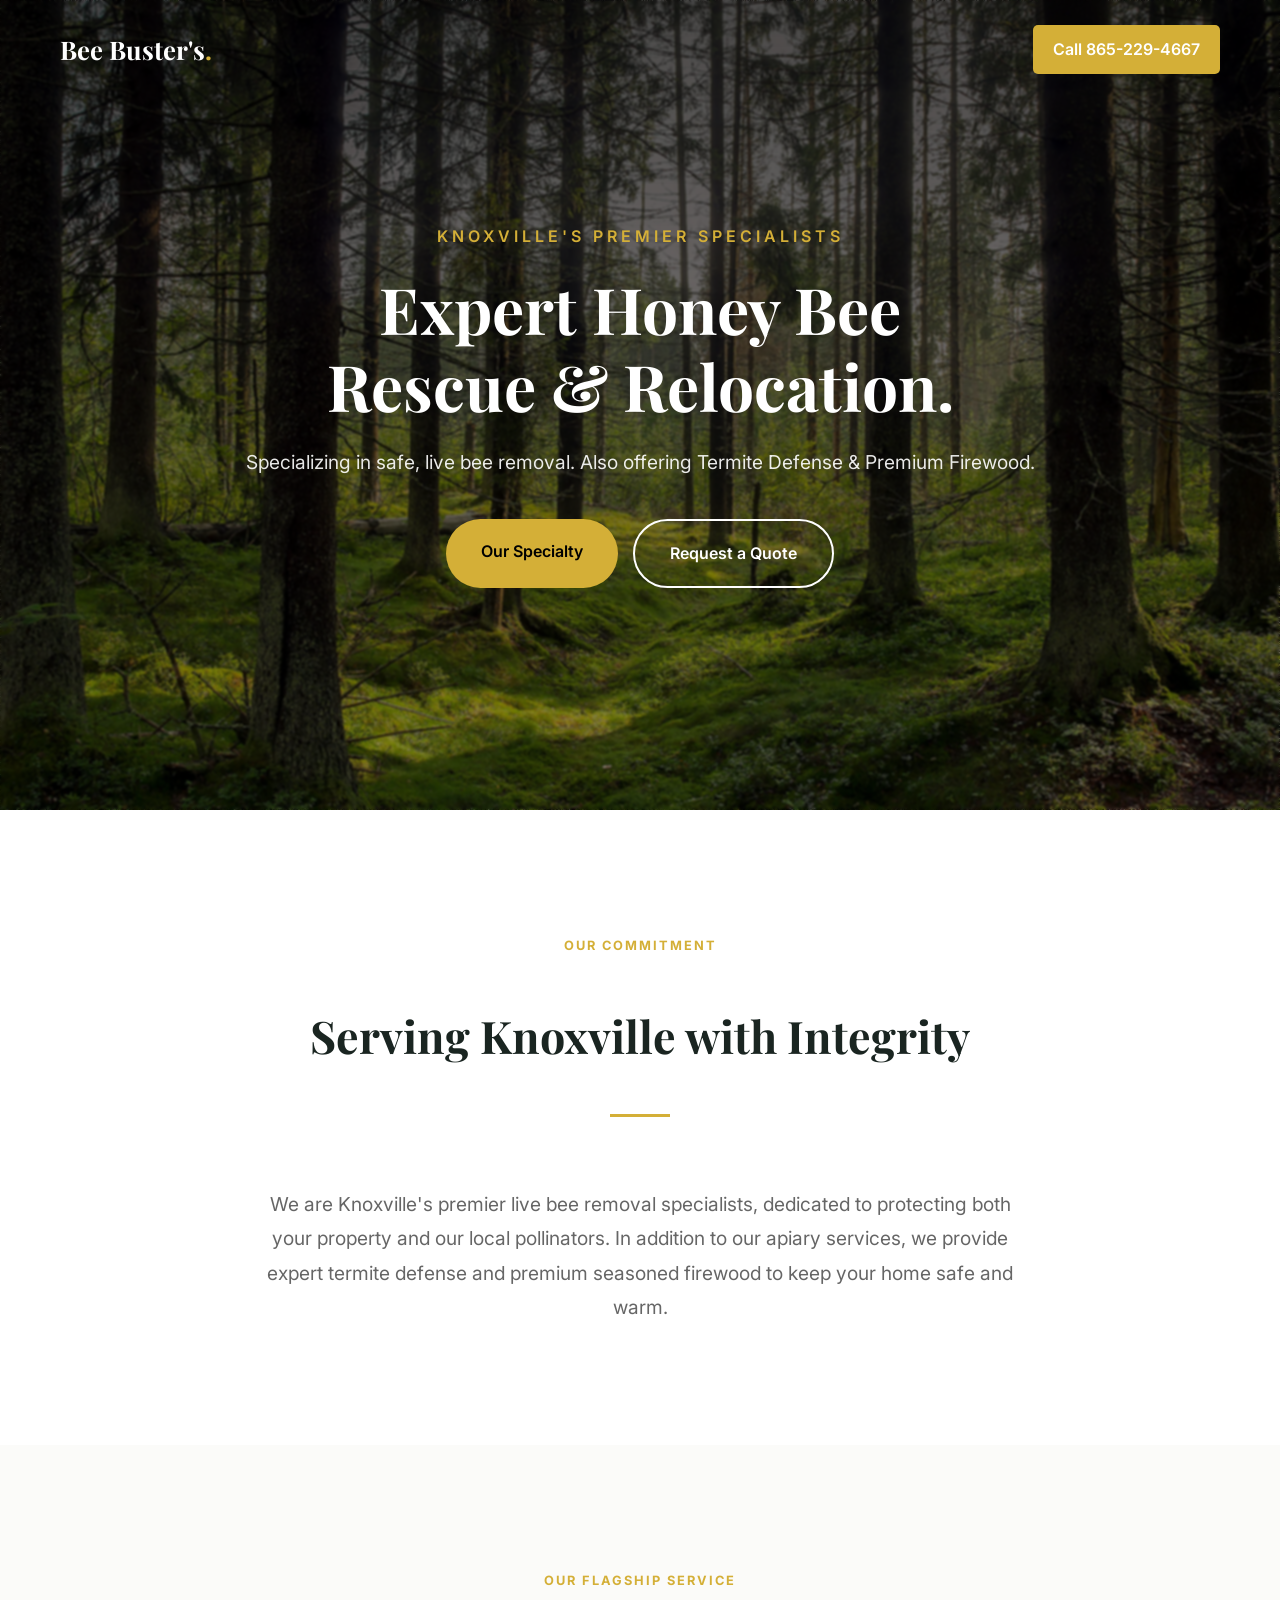
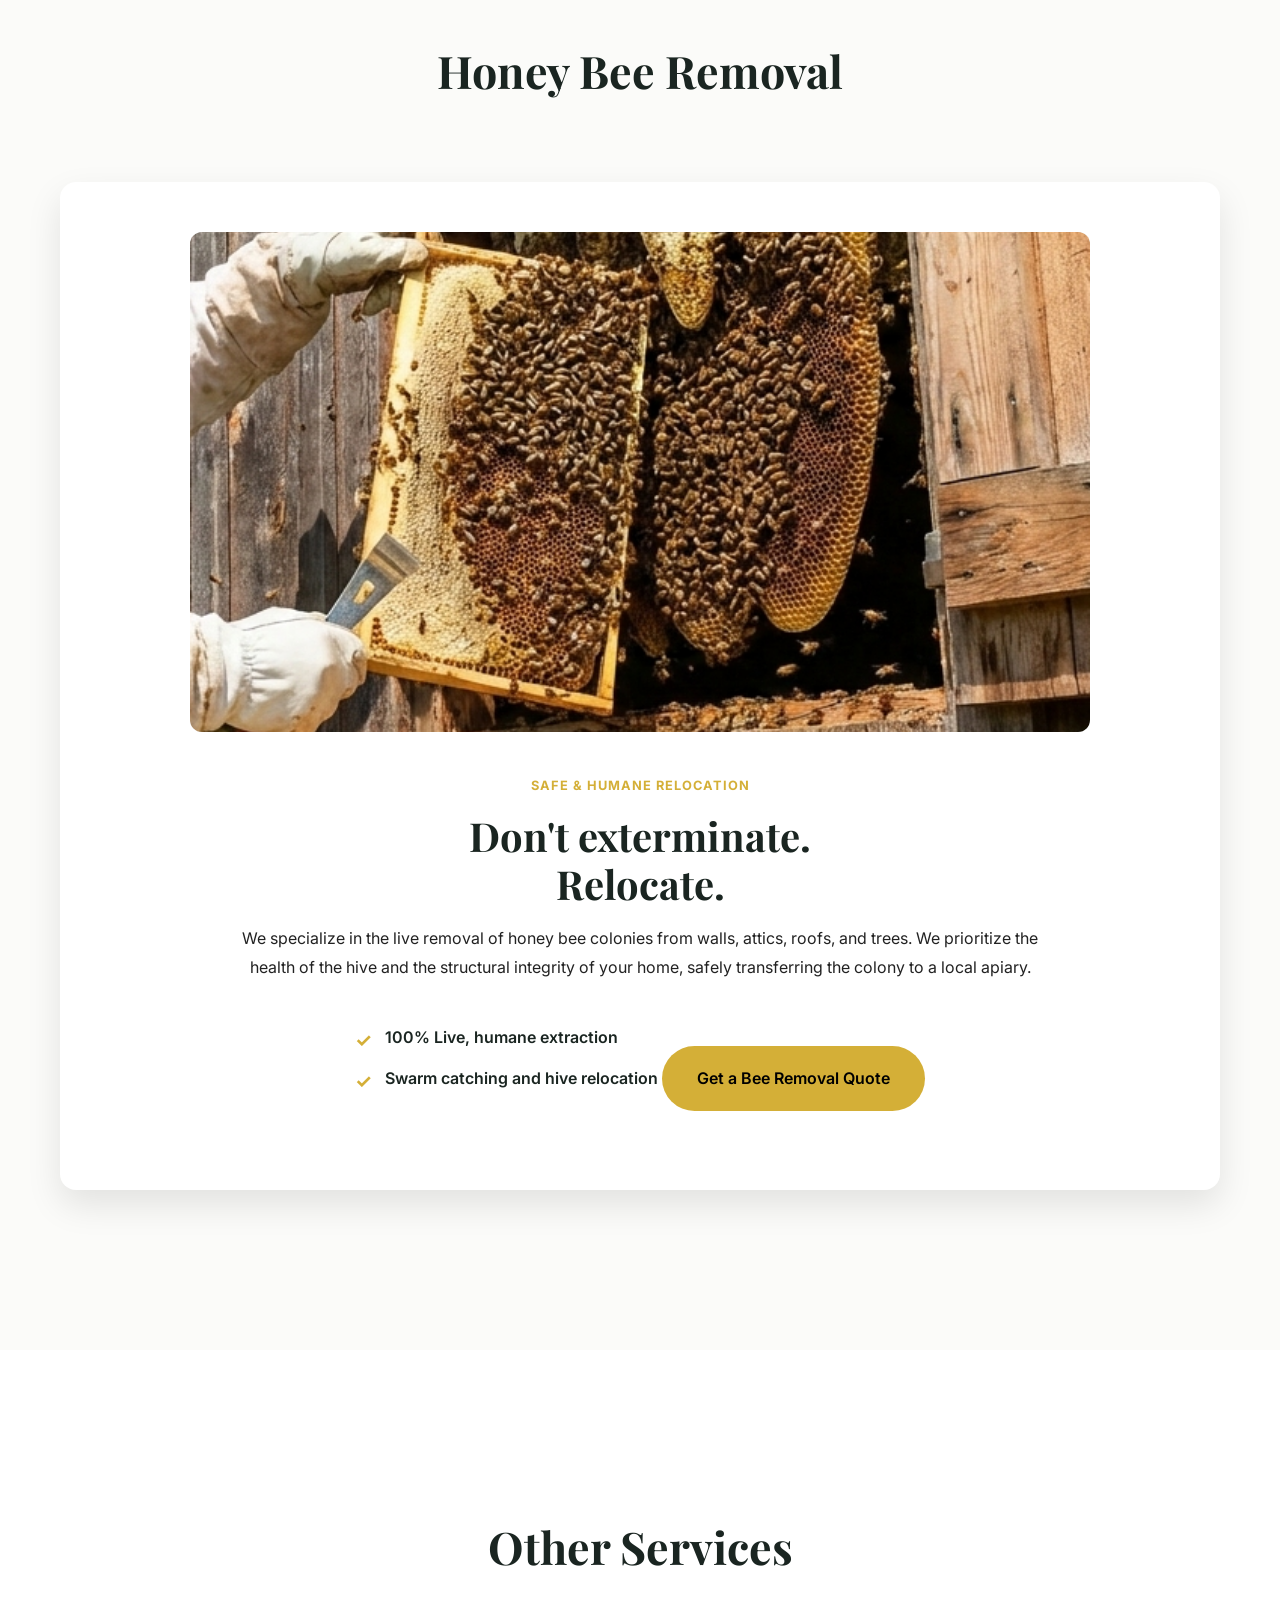
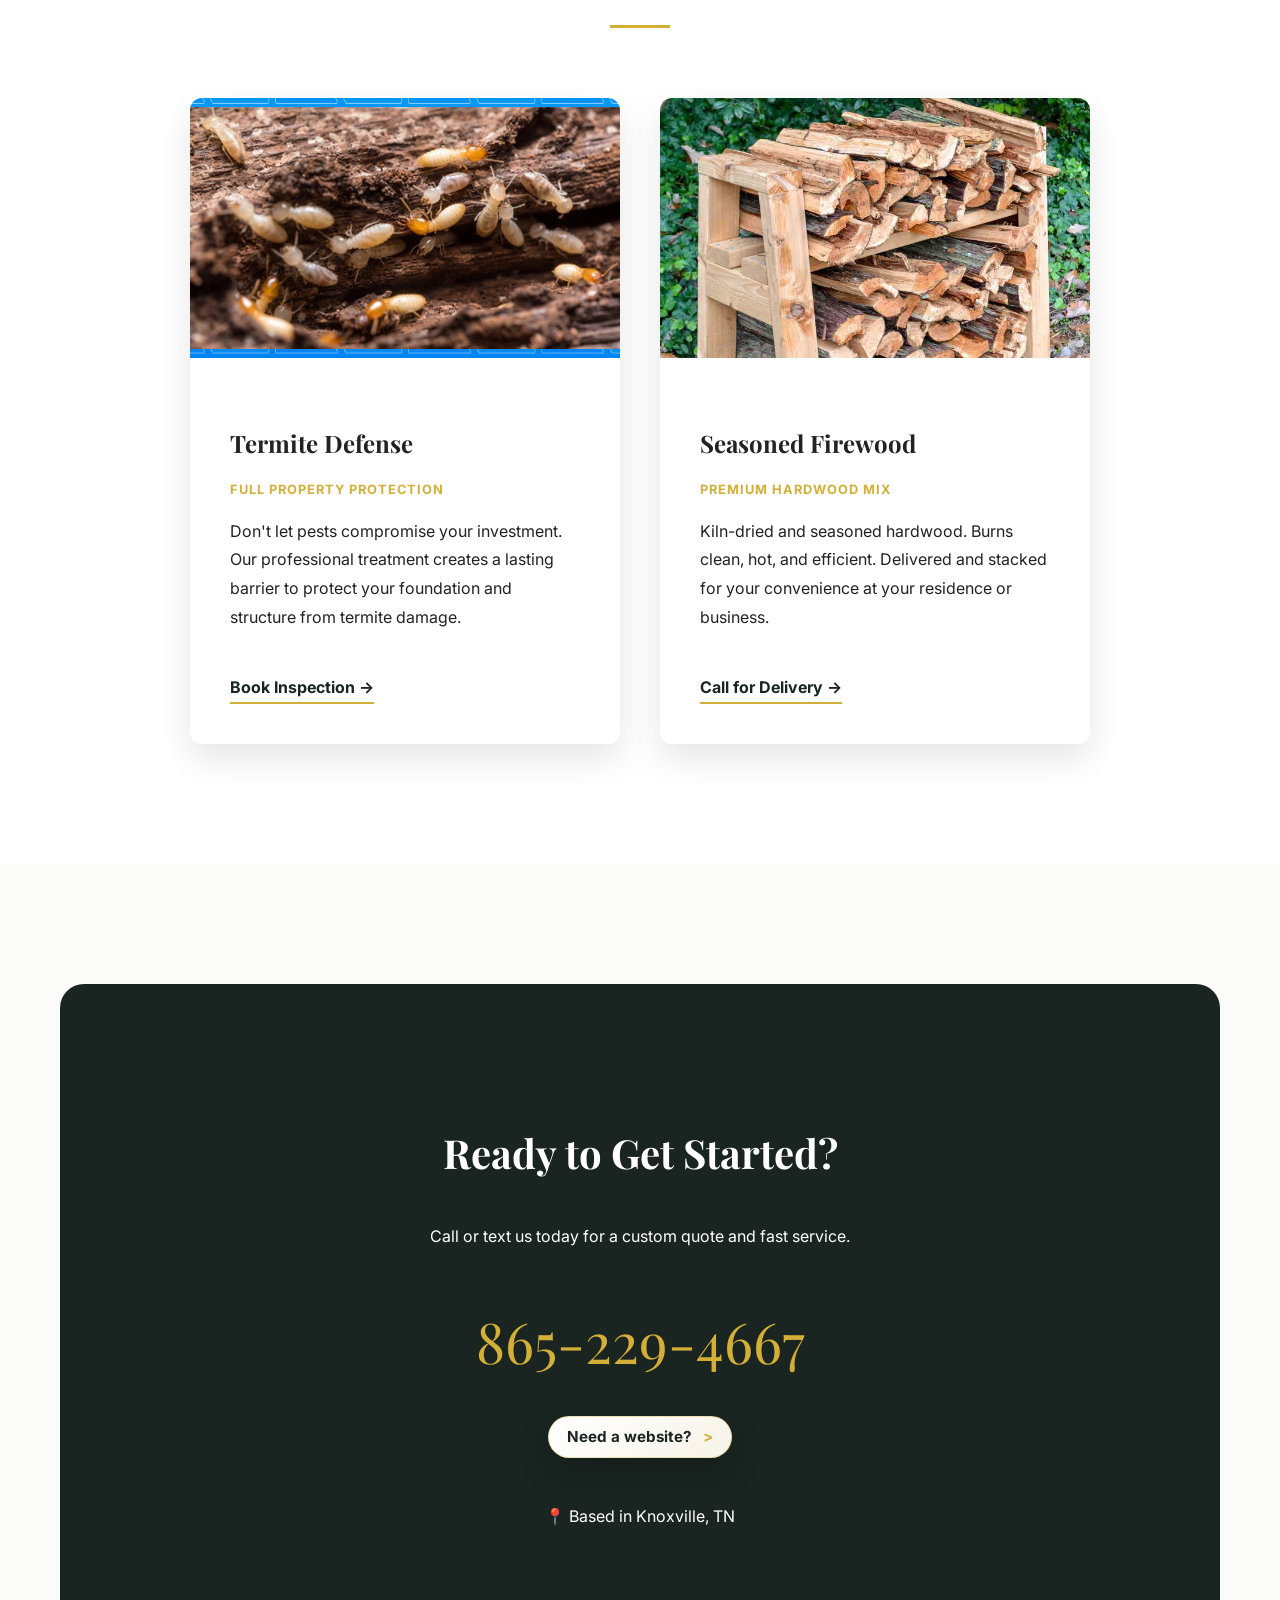
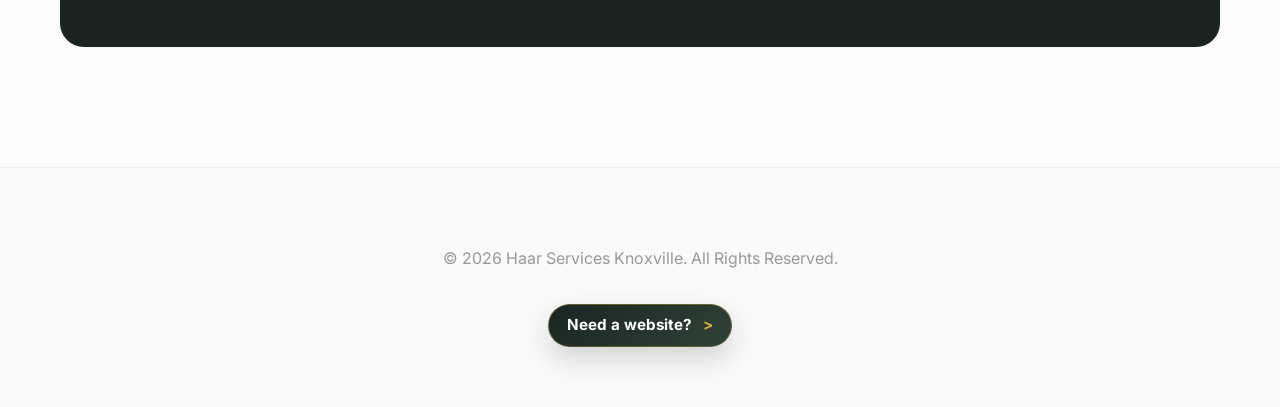
<file: index.html>
<!DOCTYPE html>
<html lang="en">
<head>
    <meta charset="UTF-8">
    <meta name="viewport" content="width=device-width, initial-scale=1.0">
    <script async src="https://pagead2.googlesyndication.com/pagead/js/adsbygoogle.js?client=ca-pub-1823343886488901"
        crossorigin="anonymous"></script>
    <title>Bee Buster's | Expert Honey Bee Removal</title>
    <link rel="stylesheet" href="style.css">
    <link rel="preconnect" href="https://fonts.googleapis.com">
    <link rel="preconnect" href="https://fonts.gstatic.com" crossorigin>
    <link href="https://fonts.googleapis.com/css2?family=Inter:wght@300;400;600&family=Playfair+Display:wght@700&display=swap" rel="stylesheet">
</head>
<body>

<nav class="navbar" id="navbar">
    <div class="nav-container">
        <a href="#" class="logo">Bee Buster's<span class="accent">.</span></a>
        <a href="tel:8652294667" class="nav-btn">Call 865-229-4667</a>
    </div>
</nav>

<header class="hero">
    <div class="hero-overlay"></div>
    <div class="hero-content fade-in">
        <span class="hero-subtitle">Knoxville's Premier Specialists</span>
        <h1>Expert Honey Bee<br>Rescue & Relocation.</h1>
        <p>Specializing in safe, live bee removal. Also offering Termite Defense & Premium Firewood.</p>
        <div class="hero-buttons">
            <a href="#bee-removal" class="call-btn primary-btn">Our Specialty</a>
            <a href="tel:8652294667" class="call-btn secondary-btn">Request a Quote</a>
        </div>
    </div>
</header>

<section class="about section-pad">
    <div class="container fade-in">
        <div class="section-header">
            <span class="pre-title">Our Commitment</span>
            <h2>Serving Knoxville with Integrity</h2>
            <div class="divider"></div>
        </div>
        <p class="lead-text">We are Knoxville's premier live bee removal specialists, dedicated to protecting both your property and our local pollinators. In addition to our apiary services, we provide expert termite defense and premium seasoned firewood to keep your home safe and warm.</p>
    </div>
</section>

<section id="bee-removal" class="services section-pad bg-light">
    <div class="container">
        <div class="section-header fade-in">
            <span class="pre-title">Our Flagship Service</span>
            <h2>Honey Bee Removal</h2>
        </div>
        
        <div class="featured-service fade-in delay-1">
            <div class="featured-img-wrapper">
                <img src="images/bee_removal.jpg" alt="Live Honey Bee Removal Service">
            </div>
            <div class="featured-content">
                <p class="sub-label">Safe & Humane Relocation</p>
                <h3>Don't exterminate. <br>Relocate.</h3>
                <p>We specialize in the live removal of honey bee colonies from walls, attics, roofs, and trees. We prioritize the health of the hive and the structural integrity of your home, safely transferring the colony to a local apiary.</p>
                
                <ul class="feature-list">
                    <li>100% Live, humane extraction</li>
                    <li>Swarm catching and hive relocation</li>
                </ul>
                
                <a href="tel:8652294667" class="call-btn primary-btn" style="display: inline-block;">Get a Bee Removal Quote</a>
            </div>
        </div>
    </div>
</section>

<section id="other-services" class="services section-pad">
    <div class="container">
        <div class="section-header fade-in">
            <h2>Other Services</h2>
            <div class="divider"></div>
        </div>
        
        <div class="service-container other-services-grid">
            <div class="card fade-in delay-1">
                <div class="card-image">
                    <img src="images/termite.jpg" alt="Termite Removal">
                </div>
                <div class="card-content">
                    <h3>Termite Defense</h3>
                    <p class="sub-label">Full Property Protection</p>
                    <p>Don't let pests compromise your investment. Our professional treatment creates a lasting barrier to protect your foundation and structure from termite damage.</p>
                    <a href="tel:8652294667" class="text-link">Book Inspection &rarr;</a>
                </div>
            </div>

            <div class="card fade-in delay-2">
                <div class="card-image">
                    <img src="images/woodpile.jpg" alt="Seasoned Firewood">
                </div>
                <div class="card-content">
                    <h3>Seasoned Firewood</h3>
                    <p class="sub-label">Premium Hardwood Mix</p>
                    <p>Kiln-dried and seasoned hardwood. Burns clean, hot, and efficient. Delivered and stacked for your convenience at your residence or business.</p>
                    <a href="tel:8652294667" class="text-link">Call for Delivery &rarr;</a>
                </div>
            </div>
        </div>
    </div>
</section>

<section class="contact section-pad bg-light">
    <div class="container fade-in">
        <div class="contact-box">
            <h2>Ready to Get Started?</h2>
            <p>Call or text us today for a custom quote and fast service.</p>
            <a href="tel:8652294667" class="big-phone">865-229-4667</a>
            <div class="creator-badge">
                <button class="creator-toggle" type="button" aria-expanded="false" aria-controls="creator-contact-main">
                    Need a website?
                </button>
                <div class="creator-contact" id="creator-contact-main" hidden>
                    <span>Call/Text:</span>
                    <a href="tel:4044836216">404-483-6216</a>
                    <span>or Email me at:</span>
                    <a href="mailto:navjotnangia@gmail.com?subject=Website%20Inquiry">navjotnangia@gmail.com</a>
                </div>
            </div>
            <p class="location">📍 Based in Knoxville, TN</p>
        </div>
    </div>
</section>

<footer>
    <div class="container">
        <p>© 2026 Haar Services Knoxville. All Rights Reserved.</p>
        <div class="creator-badge">
            <button class="creator-toggle" type="button" aria-expanded="false" aria-controls="creator-contact-footer">
                Need a website?
            </button>
            <div class="creator-contact" id="creator-contact-footer" hidden>
                <span>Call/Text:</span>
                <a href="tel:4044836216">404-483-6216</a>
                <span>or Email me at:</span>
                <a href="mailto:navjotnangia@gmail.com?subject=Website%20Inquiry">navjotnangia@gmail.com</a>
            </div>
        </div>
    </div>
</footer>

<script>
    const observer = new IntersectionObserver((entries) => {
        entries.forEach(entry => {
            if (entry.isIntersecting) {
                entry.target.classList.add('visible');
            }
        });
    }, { threshold: 0.1 });

    document.querySelectorAll('.fade-in').forEach((el) => observer.observe(el));

    window.addEventListener('scroll', () => {
        const nav = document.getElementById('navbar');
        if (window.scrollY > 50) nav.classList.add('scrolled');
        else nav.classList.remove('scrolled');
    });

    document.querySelectorAll('.creator-toggle').forEach((creatorToggle) => {
        const creatorContact = document.getElementById(creatorToggle.getAttribute('aria-controls'));

        if (creatorContact) {
            creatorToggle.addEventListener('click', () => {
                const isExpanded = creatorToggle.getAttribute('aria-expanded') === 'true';
                creatorToggle.setAttribute('aria-expanded', String(!isExpanded));
                creatorContact.hidden = isExpanded;
            });
        }
    });
</script>

</body>
</html>
</file>
<file: style.css>
:root {
    --primary: #1A2521;       /* Deep Forest Green/Slate */
    --accent: #D4AF37;        /* Gold Accent */
    --text-dark: #222;
    --text-light: #f4f4f4;
    --bg-light: #FBFBF9;
    --white: #ffffff;
    --font-heading: 'Playfair Display', serif;
    --font-body: 'Inter', sans-serif;
    --shadow: 0 15px 35px rgba(0,0,0,0.1);
}

* { box-sizing: border-box; }
html { scroll-behavior: smooth; }

body {
    margin: 0;
    font-family: var(--font-body);
    color: var(--text-dark);
    background-color: var(--white);
    line-height: 1.8;
}

.container {
    max-width: 1200px;
    margin: 0 auto;
    padding: 0 20px;
}

/* --- Navigation --- */
.navbar {
    position: fixed;
    top: 0; width: 100%; padding: 25px 0;
    z-index: 1000; transition: 0.4s;
}

.navbar.scrolled {
    background: rgba(255, 255, 255, 0.95);
    padding: 15px 0;
    backdrop-filter: blur(10px);
    box-shadow: 0 5px 20px rgba(0,0,0,0.05);
}

.nav-container {
    display: flex; justify-content: space-between;
    align-items: center; max-width: 1200px; margin: 0 auto; padding: 0 20px;
}

.logo { font-family: var(--font-heading); font-size: 1.6rem; color: white; font-weight: 700; text-decoration: none; }
.navbar.scrolled .logo { color: var(--primary); }
.logo .accent { color: var(--accent); }

.nav-btn {
    background: var(--accent); color: white; text-decoration: none;
    padding: 10px 20px; border-radius: 5px; font-weight: 600;
}

/* --- Hero Section --- */
.hero {
    position: relative; height: 90vh;
    display: flex; align-items: center; justify-content: center;
    text-align: center; color: white;
    background: url('images/forest.jpg') center/cover no-repeat fixed;
}

.hero-overlay {
    position: absolute; top: 0; left: 0; width: 100%; height: 100%;
    background: linear-gradient(to bottom, rgba(0,0,0,0.7), rgba(0,0,0,0.4));
    backdrop-filter: blur(1px); z-index: 1;
}

.hero-content { position: relative; z-index: 2; max-width: 850px; padding: 0 20px; }
.hero-subtitle { text-transform: uppercase; letter-spacing: 4px; color: var(--accent); font-weight: 600; }
.hero h1 { font-size: clamp(2.5rem, 5vw, 4rem); margin: 20px 0; font-family: var(--font-heading); line-height: 1.2; }
.hero p { font-size: 1.2rem; margin-bottom: 40px; opacity: 0.9; }

.hero-buttons { display: flex; gap: 15px; justify-content: center; flex-wrap: wrap; }
.call-btn { padding: 18px 35px; border-radius: 50px; font-weight: 600; transition: 0.3s; text-decoration: none; }
.primary-btn { background: var(--accent); color: #000; }
.secondary-btn { border: 2px solid white; color: white; }
.call-btn:hover { transform: translateY(-3px); box-shadow: 0 10px 20px rgba(0,0,0,0.2); }

/* --- Content Sections --- */
.section-pad { padding: 120px 0; }
.bg-light { background-color: var(--bg-light); }
.section-header { text-align: center; margin-bottom: 70px; }
.pre-title { color: var(--accent); font-weight: 700; letter-spacing: 2px; font-size: 0.8rem; text-transform: uppercase; }
.section-header h2 { font-size: 2.8rem; color: var(--primary); font-family: var(--font-heading); }
.divider { width: 60px; height: 3px; background: var(--accent); margin: 20px auto; }
.lead-text { max-width: 750px; margin: 0 auto; text-align: center; font-size: 1.2rem; color: #666; }

/* --- Featured Service (Bee Removal) --- */
.featured-service {
    display: flex;
    flex-direction: column; /* Stacks the image and text vertically */
    gap: 30px;
    align-items: center;    /* Centers everything horizontally */
    text-align: center;     /* Centers the text */
    background: white;
    border-radius: 16px;
    overflow: hidden;
    box-shadow: var(--shadow);
    padding: 50px 40px;
    margin-bottom: 40px;
}

.featured-img-wrapper {
    width: 100%;
    max-width: 900px; /* Prevents the image from getting overly massive on large screens */
    border-radius: 12px;
    overflow: hidden;
}

.featured-img-wrapper img {
    width: 100%;
    height: 100%;
    max-height: 500px; /* Keeps the image at a nice cinematic height */
    object-fit: cover;
    display: block;
    transition: 0.6s ease;
}

.featured-service:hover .featured-img-wrapper img {
    transform: scale(1.03);
}

.featured-content {
    width: 100%;
    max-width: 800px; /* Keeps text lines from getting too wide to read easily */
    padding: 0;
}

.featured-content h3 {
    font-family: var(--font-heading);
    font-size: 2.5rem;
    color: var(--primary);
    margin-top: 0;
    margin-bottom: 15px;
    line-height: 1.2;
}

.feature-list {
    list-style: none;
    padding: 0;
    margin: 25px auto 35px auto; /* Centers the list block itself */
    display: inline-block;       /* Allows auto margins to center it */
    text-align: left;            /* Keeps the text and checkmarks aligned nicely to the left */
}

.feature-list li {
    margin-bottom: 12px;
    padding-left: 30px;
    position: relative;
    font-weight: 600;
    color: var(--primary);
}

.feature-list li::before {
    content: '✓';
    color: var(--accent);
    position: absolute;
    left: 0;
    font-size: 1.2rem;
    font-weight: bold;
}

/* --- Service Cards (Termites & Firewood) --- */
.service-container { display: grid; grid-template-columns: repeat(auto-fit, minmax(320px, 1fr)); gap: 40px; }
.other-services-grid { max-width: 900px; margin: 0 auto; } /* Keeps 2 cards from stretching too wide */

.card {
    background: white; border-radius: 12px; overflow: hidden;
    box-shadow: var(--shadow); transition: 0.4s ease;
}
.card:hover { transform: translateY(-12px); box-shadow: 0 30px 60px rgba(0,0,0,0.12); }

.card-image { height: 260px; position: relative; overflow: hidden; }
.card-image img { width: 100%; height: 100%; object-fit: cover; transition: 0.6s; }
.card:hover .card-image img { transform: scale(1.1); }

.card-content { padding: 40px; }
.card-content h3 { font-family: var(--font-heading); font-size: 1.5rem; margin-bottom: 10px; }
.sub-label { color: var(--accent); text-transform: uppercase; font-size: 0.8rem; font-weight: 700; margin-bottom: 15px; letter-spacing: 1px; }
.text-link { display: inline-block; margin-top: 25px; color: var(--primary); font-weight: 700; border-bottom: 2px solid var(--accent); text-decoration: none; }

/* --- Contact Box --- */
.contact-box {
    background: var(--primary); color: white; padding: 100px 40px;
    border-radius: 24px; text-align: center;
}
.contact-box h2 { font-family: var(--font-heading); font-size: 2.5rem; }
.big-phone { display: block; font-size: 3.5rem; color: var(--accent); margin: 40px 0; font-family: var(--font-heading); text-decoration: none; }
.contact-box .big-phone { margin-bottom: 24px; }
.contact-box .creator-badge { margin-top: 0; margin-bottom: 28px; }
.contact-box .creator-toggle {
    color: var(--primary);
    background: linear-gradient(135deg, #ffffff, #f7f3e8);
    box-shadow: 0 14px 32px rgba(0,0,0,0.22);
}

/* --- Animations --- */
.fade-in { opacity: 0; transform: translateY(40px); transition: 1s cubic-bezier(0.22, 1, 0.36, 1); }
.fade-in.visible { opacity: 1; transform: translateY(0); }
.delay-1 { transition-delay: 0.1s; }
.delay-2 { transition-delay: 0.2s; }
.delay-3 { transition-delay: 0.3s; }

footer { padding: 60px 0; text-align: center; background: #fafafa; color: #999; border-top: 1px solid #eee; }

.creator-badge {
    display: inline-grid;
    justify-items: center;
    gap: 10px;
    margin-top: 16px;
    font-size: 0.95rem;
    line-height: 1.2;
}

.creator-toggle {
    border: 1px solid rgba(212, 175, 55, 0.35);
    border-radius: 999px;
    padding: 11px 18px;
    color: var(--white);
    background: linear-gradient(135deg, var(--primary), #2f4238);
    box-shadow: 0 12px 28px rgba(26,37,33,0.18);
    font: inherit;
    font-weight: 700;
    cursor: pointer;
    transition: 0.25s ease;
}

.creator-toggle::after {
    content: ">";
    display: inline-block;
    margin-left: 7px;
    color: var(--accent);
    font-weight: 700;
    transition: 0.25s ease;
}

.creator-toggle[aria-expanded="true"]::after {
    transform: rotate(90deg);
}

.creator-toggle:hover {
    border-color: var(--accent);
    transform: translateY(-2px);
    box-shadow: 0 16px 34px rgba(26,37,33,0.22);
}

.creator-contact {
    display: inline-flex;
    align-items: center;
    justify-content: center;
    flex-wrap: wrap;
    gap: 6px;
    max-width: 100%;
    padding: 11px 16px;
    border: 1px solid #e6e0d2;
    border-radius: 14px;
    color: #777;
    background: var(--white);
    box-shadow: 0 10px 24px rgba(0,0,0,0.06);
}

.creator-contact[hidden] {
    display: none;
}

.creator-badge a {
    color: var(--primary);
    font-weight: 700;
    text-decoration: none;
}

.creator-badge a:hover {
    color: var(--accent);
}

/* --- Responsive Media Queries --- */
@media (max-width: 900px) {
    /* Adjusts the featured bee section padding for tablets/mobile */
    .featured-service { padding: 25px; }
    .featured-img-wrapper img { min-height: 250px; }
}

@media (max-width: 768px) {
    /* General mobile adjustments */
    .hero h1 { font-size: 2.8rem; }
    .big-phone { font-size: 2.2rem; }
    .section-header h2 { font-size: 2.2rem; }
    .creator-contact { max-width: 320px; }
}
</file>
